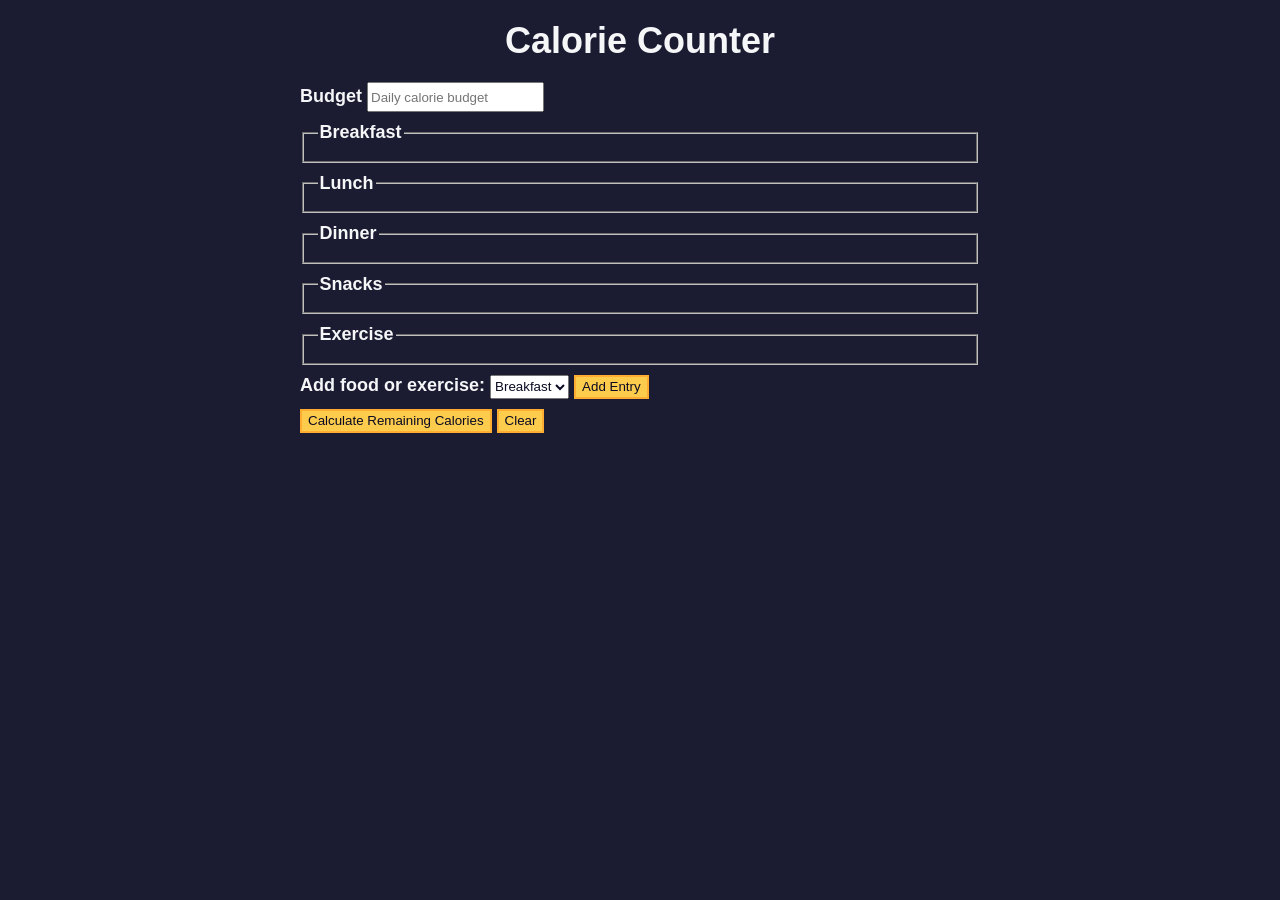
<file: CalorieCounter/index.html>
<!DOCTYPE html>
<html lang="en">
  <head>
    <meta charset="utf-8" />
    <meta name="viewport" content="width=device-width, initial-scale=1.0" />
    <link rel="stylesheet" href="styles.css" />
    <title>Calorie Counter</title>
  </head>
  <body>
    <main>
      <h1>Calorie Counter</h1>
      <div class="container">
        <form id="calorie-counter">
          <label for="budget">Budget</label>
          <input
            type="number"
            min="0"
            id="budget"
            placeholder="Daily calorie budget"
            required
          />
          <fieldset id="breakfast">
            <legend>Breakfast</legend>
            <div class="input-container"></div>
          </fieldset>
          <fieldset id="lunch">
            <legend>Lunch</legend>
            <div class="input-container"></div>
          </fieldset>
          <fieldset id="dinner">
            <legend>Dinner</legend>
            <div class="input-container"></div>
          </fieldset>
          <fieldset id="snacks">
            <legend>Snacks</legend>
            <div class="input-container"></div>
          </fieldset>
          <fieldset id="exercise">
            <legend>Exercise</legend>
            <div class="input-container"></div>
          </fieldset>
          <div class="controls">
            <span>
              <label for="entry-dropdown">Add food or exercise:</label>
              <select id="entry-dropdown" name="options">
                <option value="breakfast" selected>Breakfast</option>
                <option value="lunch">Lunch</option>
                <option value="dinner">Dinner</option>
                <option value="snacks">Snacks</option>
                <option value="exercise">Exercise</option>
              </select>
              <button type="button" id="add-entry">Add Entry</button>
            </span>
          </div>
          <div>
            <button type="submit">Calculate Remaining Calories</button>
            <button type="button" id="clear">Clear</button>
          </div>
        </form>
        <div id="output" class="output hide"></div>
      </div>
    </main>
    <script src="./script.js"></script>
  </body>
</html>
</file>
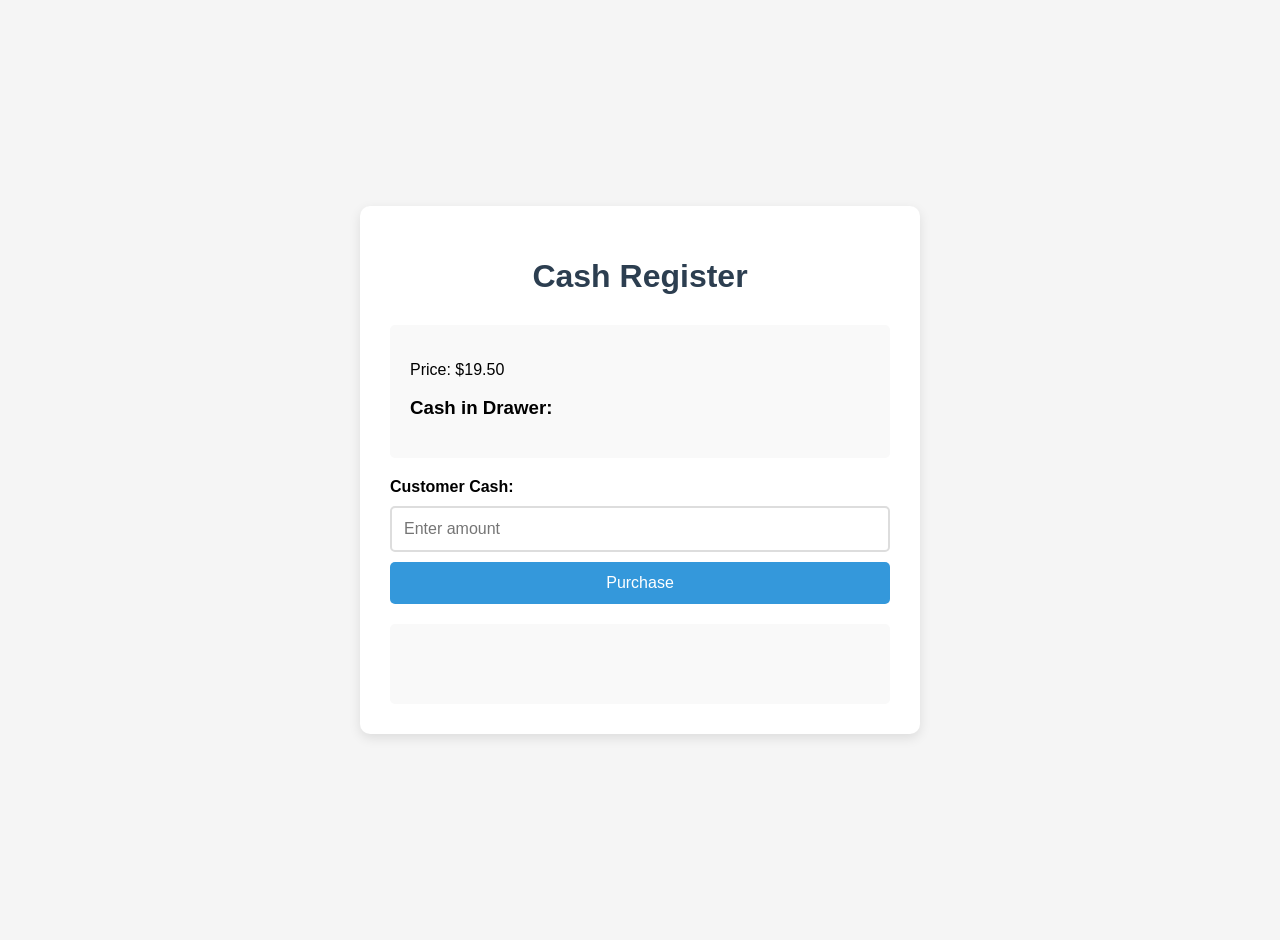
<file: CashRegister/index.html>
<!DOCTYPE html>
<html lang="en">
<head>
    <meta charset="UTF-8">
    <meta name="viewport" content="width=device-width, initial-scale=1.0">
    <title>Cash Register</title>
    <link rel="stylesheet" href="styles.css">
</head>
<body>
    <div class="container">
        <h1>Cash Register</h1>
        <div class="register-display">
            <p>Price: $<span id="price-display">19.50</span></p>
            <div class="cash-drawer">
                <h3>Cash in Drawer:</h3>
                <ul id="cid-display"></ul>
            </div>
        </div>
        <div class="input-group">
            <label for="cash">Customer Cash:</label>
            <input type="number" id="cash" step="0.01" min="0" placeholder="Enter amount">
            <button id="purchase-btn">Purchase</button>
        </div>
        <div id="change-due" class="change-display"></div>
    </div>
    <script src="script.js"></script>
</body>
</html>
</file>
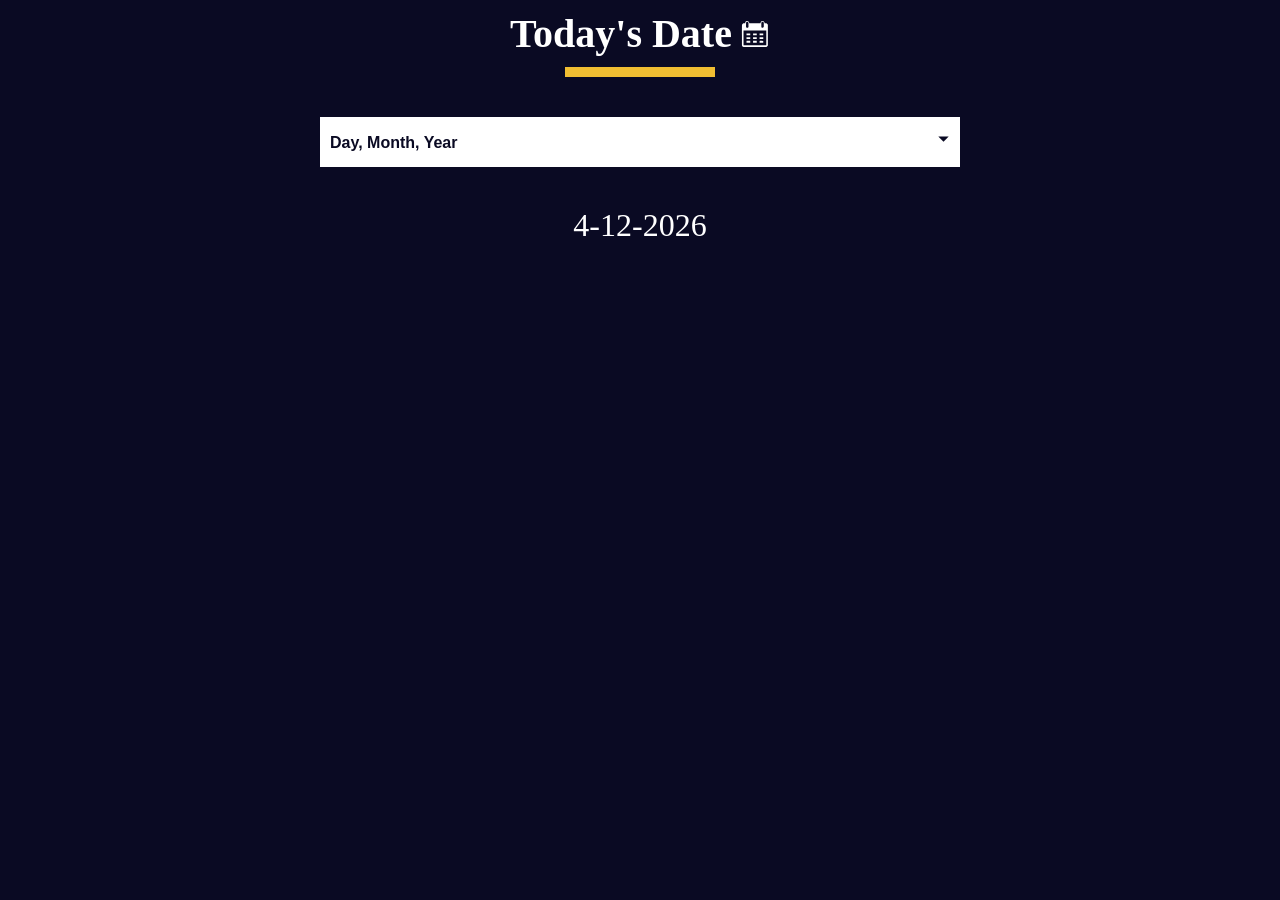
<file: DateObj&Constructor&DateConstructor/index.html>
<!DOCTYPE html>
<html lang="en">
  <head>
    <meta charset="UTF-8" />
    <meta http-equiv="X-UA-Compatible" content="IE=edge" />
    <meta name="viewport" content="width=device-width, initial-scale=1.0" />
    <title>Learn the Date Object by Building a Date Formatter</title>
    <link rel="stylesheet" href="./styles.css" />
  </head>
  <body>
    <main>
      <div class="title-container">
        <h1 class="title">Today's Date</h1>

        <svg
          class="date-svg"
          xmlns="http://www.w3.org/2000/svg"
          version="1.0"
          width="512.000000pt"
          height="512.000000pt"
          viewBox="0 0 512.000000 512.000000"
          preserveAspectRatio="xMidYMid meet"
        >
          <g
            transform="translate(0.000000,512.000000) scale(0.100000,-0.100000)"
            fill="#fff"
            stroke="none"
          >
            <path
              d="M1145 4777 c-71 -24 -120 -54 -164 -102 -59 -64 -83 -124 -89 -216 l-4 -77 -147 -3 c-142 -4 -149 -5 -213 -37 -81 -40 -149 -111 -177 -188 -21 -54 -21 -64 -21 -1789 0 -1725 0 -1735 21 -1789 28 -77 96 -148 177 -188 l67 -33 1950 0 1950 0 67 33 c74 36 133 96 170 170 l23 47 0 1760 0 1760 -23 47 c-37 74 -96 134 -169 170 -63 31 -71 32 -213 36 l-148 4 -4 77 c-8 133 -82 242 -200 297 -54 25 -75 29 -148 29 -94 -1 -151 -20 -220 -75 -75 -59 -130 -181 -130 -287 l0 -43 -954 0 -954 0 -7 74 c-12 137 -89 251 -201 303 -66 30 -179 39 -239 20z m209 -164 c23 -16 52 -49 66 -73 l25 -45 0 -365 0 -365 -28 -47 c-30 -52 -88 -92 -149 -103 -54 -10 -137 17 -175 57 -65 69 -64 60 -61 471 l3 373 27 41 c17 26 45 50 80 68 71 35 151 31 212 -12z m2594 11 c41 -20 59 -37 82 -78 l30 -51 0 -360 c0 -329 -2 -364 -19 -401 -36 -79 -137 -133 -222 -119 -57 10 -125 58 -151 107 -23 42 -23 50 -26 388 -3 377 -1 403 51 465 62 76 162 95 255 49z m537 -2717 l0 -1239 -24 -19 c-23 -19 -67 -19 -1916 -19 -1849 0 -1893 0 -1916 19 l-24 19 -3 1241 -2 1241 1942 -2 1943 -3 0 -1238z"
            />
            <path
              d="M1112 2493 l3 -158 318 -3 317 -2 0 160 0 160 -320 0 -321 0 3 -157z"
            />
            <path
              d="M2230 2490 l0 -160 315 0 315 0 0 160 0 160 -315 0 -315 0 0 -160z"
            />
            <path
              d="M3342 2493 l3 -158 310 0 310 0 3 158 3 157 -316 0 -316 0 3 -157z"
            />
            <path
              d="M1110 1855 l0 -155 320 0 320 0 0 155 0 155 -320 0 -320 0 0 -155z"
            />
            <path
              d="M2230 1855 l0 -155 315 0 315 0 0 155 0 155 -315 0 -315 0 0 -155z"
            />
            <path
              d="M3340 1855 l0 -155 315 0 315 0 0 155 0 155 -315 0 -315 0 0 -155z"
            />
            <path
              d="M1117 1383 c-4 -3 -7 -78 -7 -165 l0 -158 320 0 320 0 0 165 0 165 -313 0 c-173 0 -317 -3 -320 -7z"
            />
            <path
              d="M2230 1225 l0 -165 315 0 315 0 0 165 0 165 -315 0 -315 0 0 -165z"
            />
            <path
              d="M3347 1383 c-4 -3 -7 -78 -7 -165 l0 -158 315 0 315 0 -2 163 -3 162 -306 3 c-168 1 -308 -1 -312 -5z"
            />
          </g>
        </svg>
      </div>
      <div class="divider"></div>

      <div class="dropdown-container">
        <select name="date-options" id="date-options">
          <option value="dd-mm-yyyy">Day, Month, Year</option>
          <option value="yyyy-mm-dd">Year, Month, Day</option>
          <option value="mm-dd-yyyy-h-mm">
            Month, Day, Year, Hours, Minutes
          </option>
        </select>
        <div class="select-icon">
          <svg
            class="icon"
            xmlns="http://www.w3.org/2000/svg"
            width="25"
            height="35"
            viewBox="0 0 24 24"
          >
            <rect x="0" fill="none" width="24" height="24" />

            <g>
              <path d="M7 10l5 5 5-5" />
            </g>
          </svg>
        </div>
      </div>

      <p id="current-date"></p>
    </main>

    <script src="./script.js"></script>
  </body>
</html>
</file>
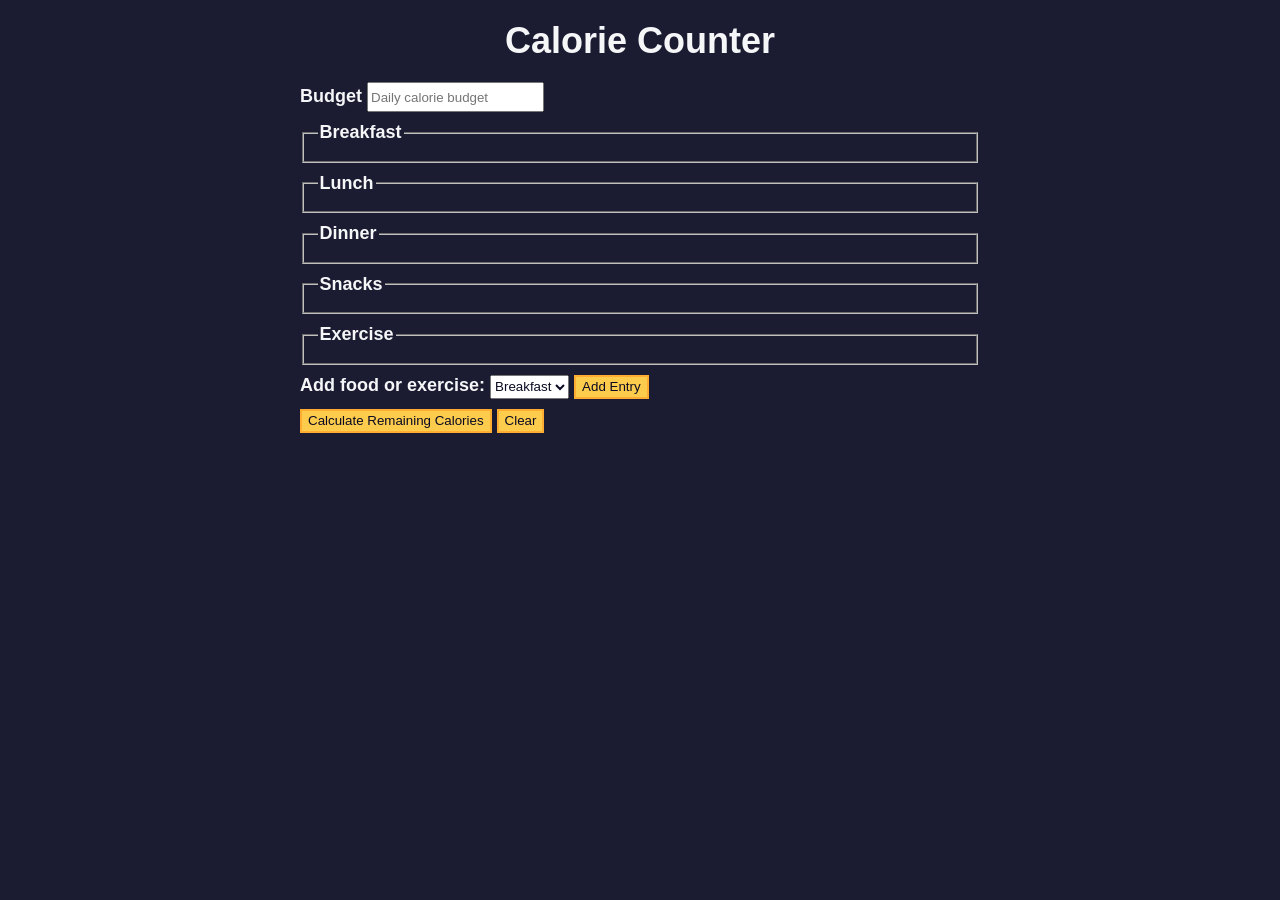
<file: FormValidation_CalorieCounter/index.html>
<!DOCTYPE html>
<html lang="en">
  <head>
    <meta charset="UTF-8" />
    <meta name="viewport" content="width=device-width, initial-scale=1.0" />
    <link rel="stylesheet" href="./styles.css" />
    <title>Calorie Counter</title>
  </head>
  <body>
    <main>
      <h1>Calorie Counter</h1>
      <div class="container">
        <form action="" id="calorie-counter">
          <label for="budget">Budget</label>
          <input
            type="number"
            id="budget"
            min="0"
            placeholder="Daily calorie budget"
            required
          />
          <fieldset id="breakfast">
            <legend>Breakfast</legend>
            <div class="input-container"></div>
          </fieldset>
          <fieldset id="lunch">
            <legend>Lunch</legend>
            <div class="input-container"></div>
          </fieldset>
          <fieldset id="dinner">
            <legend>Dinner</legend>
            <div class="input-container"></div>
          </fieldset>
          <fieldset id="snacks">
            <legend>Snacks</legend>
            <div class="input-container"></div>
          </fieldset>
          <fieldset id="exercise">
            <legend>Exercise</legend>
            <div class="input-container"></div>
          </fieldset>
          <div class="controls">
            <!--'span' is an inline container-->
            <span>
              <label for="entry-dropdown">Add food or exercise:</label>
              <!--'name' was to reference the form data after the form is submitted. If i ommit the name attr, no data will be submitted-->
              <select id="entry-dropdown" name="options">
                <option value="breakfast" selected>Breakfast</option>
                <option value="lunch">Lunch</option>
                <option value="dinner">Dinner</option>
                <option value="snacks">Snacks</option>
                <option value="exercise">Exercise</option>
              </select>
              <!--type="button"  to prevent automatic form submission.It can be either submit or reset,
                              button - clickable btn
                              submit - submits form data
                              reset - resets form data to initial values
                          -->
              <button id="add-entry" type="button">Add Entry</button>
            </span>
          </div>
          <div>
            <button type="submit">Calculate Remaining Calories</button>
            <button id="clear" type="button">Clear</button>
          </div>
          <!--for result-->
          <div id="output" class="output hide"> </div>
        </form>
      </div>
    </main>
    <script src="./script.js"></script>
  </body>
</html>
</file>
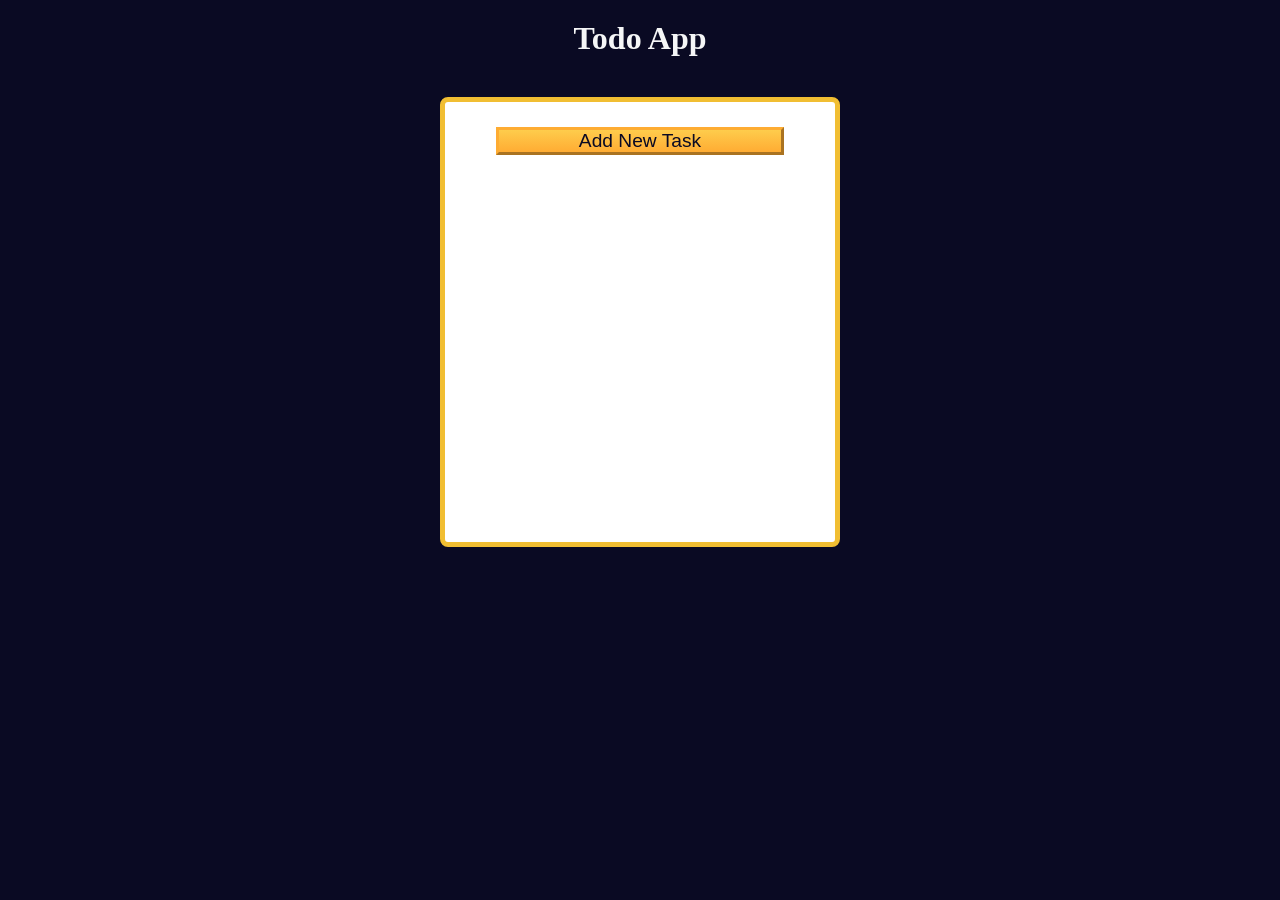
<file: LocalStorage_ToDoListApp/index.html>
<!DOCTYPE html>
<html lang="en">

<head>
  <meta charset="UTF-8" />
  <meta http-equiv="X-UA-Compatible" content="IE=edge" />
  <meta name="viewport" content="width=device-width, initial-scale=1.0" />
  <title>Learn localStorage by Building a Todo App</title>
  <link rel="stylesheet" href="styles.css" />
</head>

<body>
  <main>
    <h1>Todo App</h1>
    <div class="todo-app">
      <button id="open-task-form-btn" class="btn large-btn">
        Add New Task
      </button>
      <form class="task-form hidden" id="task-form">
        <div class="task-form-header">
          <button id="close-task-form-btn" class="close-task-form-btn" type="button" aria-label="close">
            <svg class="close-icon" xmlns="http://www.w3.org/2000/svg" viewBox="0 0 48 48" width="48px" height="48px"><path fill="#F44336" d="M21.5 4.5H26.501V43.5H21.5z" transform="rotate(45.001 24 24)" /><path fill="#F44336" d="M21.5 4.5H26.5V43.501H21.5z" transform="rotate(135.008 24 24)" /></svg>
          </button>
        </div>
        <div class="task-form-body">
          <label class="task-form-label" for="title-input">Title</label>
          <input required type="text" class="form-control" id="title-input" value="" />
          <label class="task-form-label" for="date-input">Date</label>
          <input type="date" class="form-control" id="date-input" value="" />
          <label class="task-form-label" for="description-input">Description</label>
          <textarea class="form-control" id="description-input" cols="30" rows="5"></textarea>
        </div>
        <div class="task-form-footer">
          <button id="add-or-update-task-btn" class="btn large-btn" type="submit">
            Add Task
          </button>
        </div>
      </form>
      <dialog id="confirm-close-dialog">
        <form method="dialog">
          <p class="discard-message-text">Discard unsaved changes?</p>
          <div class="confirm-close-dialog-btn-container">
            <button id="cancel-btn" class="btn">
              Cancel
            </button>
            <button id="discard-btn" class="btn">
              Discard
            </button>
          </div>
        </form>
      </dialog>
      <div id="tasks-container"></div>
    </div>
  </main>
  <script src="script.js"></script>
</body>

</html>
</file>
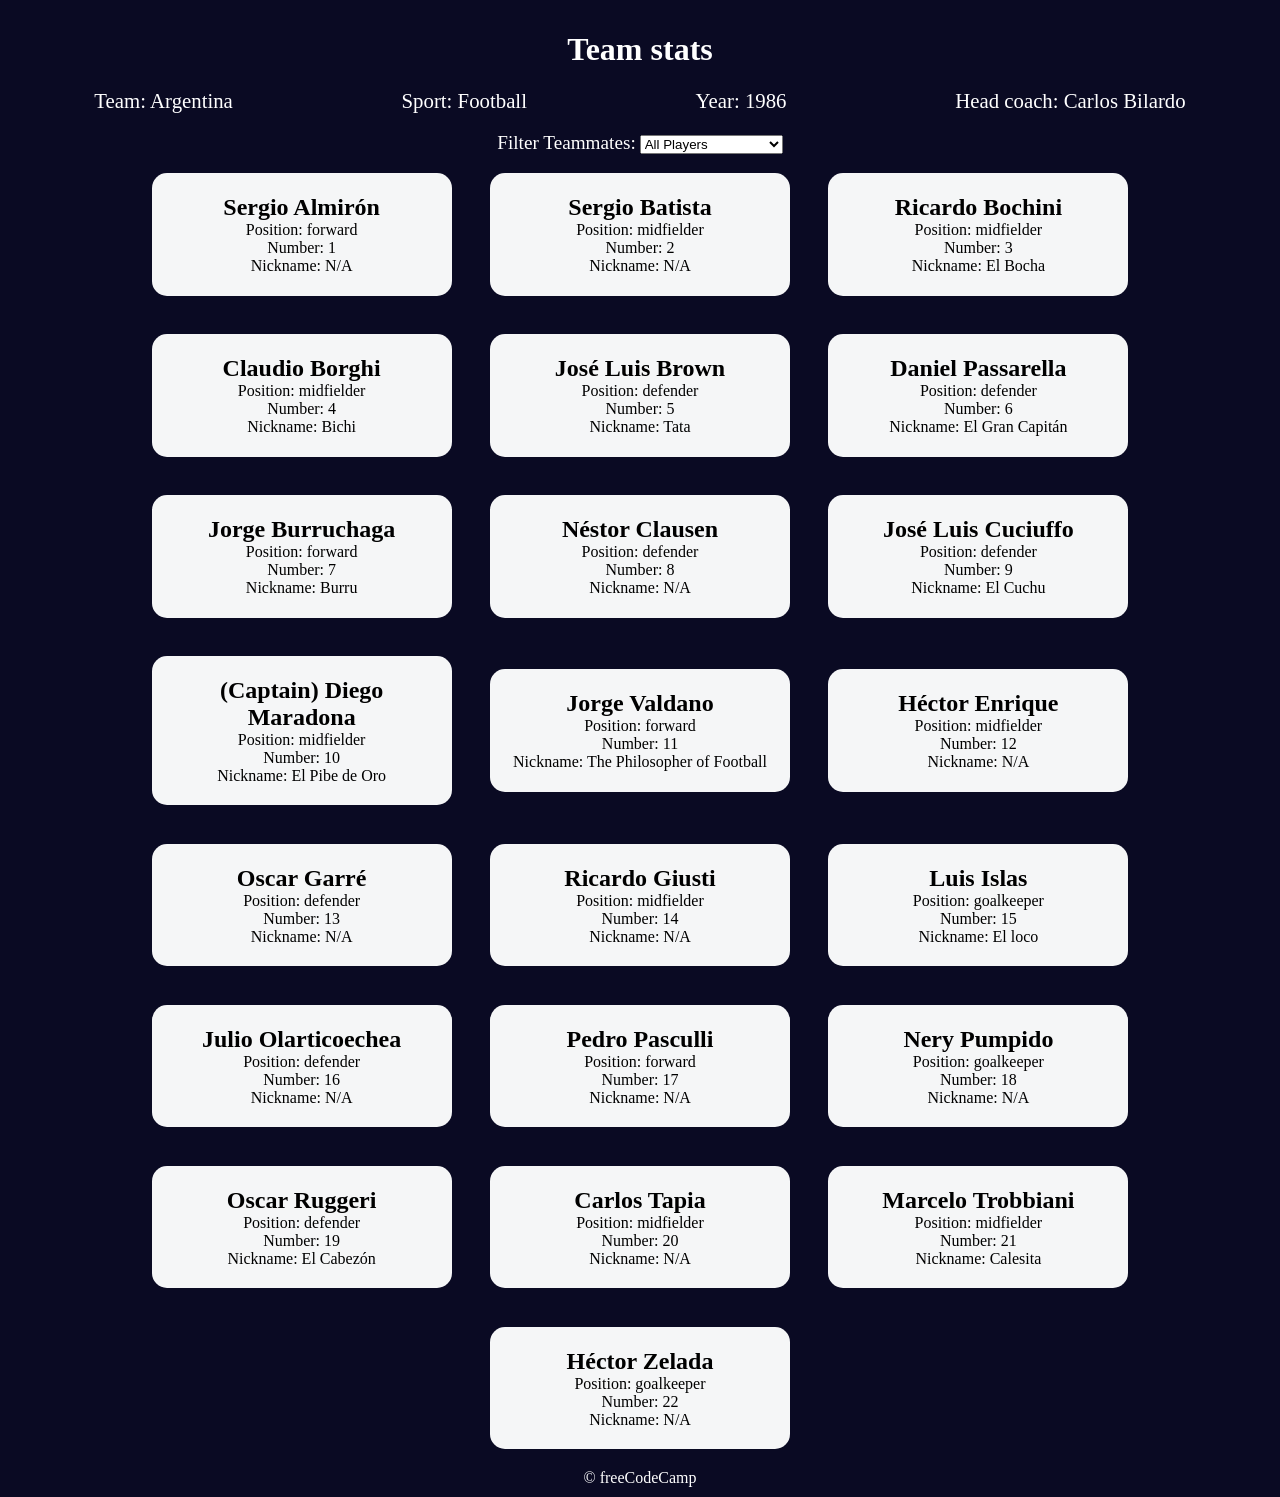
<file: Methods_BuildingFootballTeamCards/index.html>
<!DOCTYPE html>
<html lang="en">
  <head>
    <meta charset="UTF-8" />
    <meta http-equiv="X-UA-Compatible" content="IE=edge" />
    <meta name="viewport" content="width=device-width, initial-scale=1.0" />
    <title>
      Learn Modern JavaScript methods by building football team cards
    </title>
    <link rel="stylesheet" href="styles.css" />
  </head>
  <body>
    <h1 class="title">Team stats</h1>
    <main>
      <div class="team-stats">
        <p>Team: <span id="team"></span></p>
        <p>Sport: <span id="sport"></span></p>
        <p>Year: <span id="year"></span></p>
        <p>Head coach: <span id="head-coach"></span></p>
      </div>
      <label class="options-label" for="players">Filter Teammates:</label>
      <select name="players" id="players">
        <option value="all">All Players</option>
        <option value="nickname">Nicknames</option>
        <option value="forward">Position Forward</option>
        <option value="midfielder">Position Midfielder</option>
        <option value="defender">Position Defender</option>
        <option value="goalkeeper">Position Goalkeeper</option>
      </select>
      <div class="cards" id="player-cards">
        <div class="player-card">
          <h2>Sergio Almirón</h2>
          <p>Position: forward</p>
          <p>Number: 1</p>
          <p>Nickname: N/A</p>
        </div>
        <div class="player-card">
          <h2>Sergio Batista</h2>
          <p>Position: midfielder</p>
          <p>Number: 2</p>
          <p>Nickname: N/A</p>
        </div>
        <div class="player-card">
          <h2>Ricardo Bochini</h2>
          <p>Position: midfielder</p>
          <p>Number: 3</p>
          <p>Nickname: El Bocha</p>
        </div>
        <div class="player-card">
          <h2>Claudio Borghi</h2>
          <p>Position: midfielder</p>
          <p>Number: 4</p>
          <p>Nickname: Bichi</p>
        </div>
        <div class="player-card">
          <h2>José Luis Brown</h2>
          <p>Position: defender</p>
          <p>Number: 5</p>
          <p>Nickname: Tata</p>
        </div>
        <div class="player-card">
          <h2>Daniel Passarella</h2>
          <p>Position: defender</p>
          <p>Number: 6</p>
          <p>Nickname: El Gran Capitán</p>
        </div>
        <div class="player-card">
          <h2>Jorge Burruchaga</h2>
          <p>Position: forward</p>
          <p>Number: 7</p>
          <p>Nickname: Burru</p>
        </div>
        <div class="player-card">
          <h2>Néstor Clausen</h2>
          <p>Position: defender</p>
          <p>Number: 8</p>
          <p>Nickname: N/A</p>
        </div>
        <div class="player-card">
          <h2>José Luis Cuciuffo</h2>
          <p>Position: defender</p>
          <p>Number: 9</p>
          <p>Nickname: El Cuchu</p>
        </div>
        <div class="player-card">
          <h2>(Captain) Diego Maradona</h2>
          <p>Position: midfielder</p>
          <p>Number: 10</p>
          <p>Nickname: El Pibe de Oro</p>
        </div>
        <div class="player-card">
          <h2>Jorge Valdano</h2>
          <p>Position: forward</p>
          <p>Number: 11</p>
          <p>Nickname: The Philosopher of Football</p>
        </div>
        <div class="player-card">
          <h2>Héctor Enrique</h2>
          <p>Position: midfielder</p>
          <p>Number: 12</p>
          <p>Nickname: N/A</p>
        </div>
        <div class="player-card">
          <h2>Oscar Garré</h2>
          <p>Position: defender</p>
          <p>Number: 13</p>
          <p>Nickname: N/A</p>
        </div>
        <div class="player-card">
          <h2>Ricardo Giusti</h2>
          <p>Position: midfielder</p>
          <p>Number: 14</p>
          <p>Nickname: N/A</p>
        </div>
        <div class="player-card">
          <h2>Luis Islas</h2>
          <p>Position: goalkeeper</p>
          <p>Number: 15</p>
          <p>Nickname: El loco</p>
        </div>
        <div class="player-card">
          <h2>Julio Olarticoechea</h2>
          <p>Position: defender</p>
          <p>Number: 16</p>
          <p>Nickname: N/A</p>
        </div>
        <div class="player-card">
          <h2>Pedro Pasculli</h2>
          <p>Position: forward</p>
          <p>Number: 17</p>
          <p>Nickname: N/A</p>
        </div>
        <div class="player-card">
          <h2>Nery Pumpido</h2>
          <p>Position: goalkeeper</p>
          <p>Number: 18</p>
          <p>Nickname: N/A</p>
        </div>
        <div class="player-card">
          <h2>Oscar Ruggeri</h2>
          <p>Position: defender</p>
          <p>Number: 19</p>
          <p>Nickname: El Cabezón</p>
        </div>
        <div class="player-card">
          <h2>Carlos Tapia</h2>
          <p>Position: midfielder</p>
          <p>Number: 20</p>
          <p>Nickname: N/A</p>
        </div>
        <div class="player-card">
          <h2>Marcelo Trobbiani</h2>
          <p>Position: midfielder</p>
          <p>Number: 21</p>
          <p>Nickname: Calesita</p>
        </div>
        <div class="player-card">
          <h2>Héctor Zelada</h2>
          <p>Position: goalkeeper</p>
          <p>Number: 22</p>
          <p>Nickname: N/A</p>
        </div>
      </div>
    </main>
    <footer>&copy; freeCodeCamp</footer>
    <script src="./script.js"></script>
  </body>
</html>
</file>
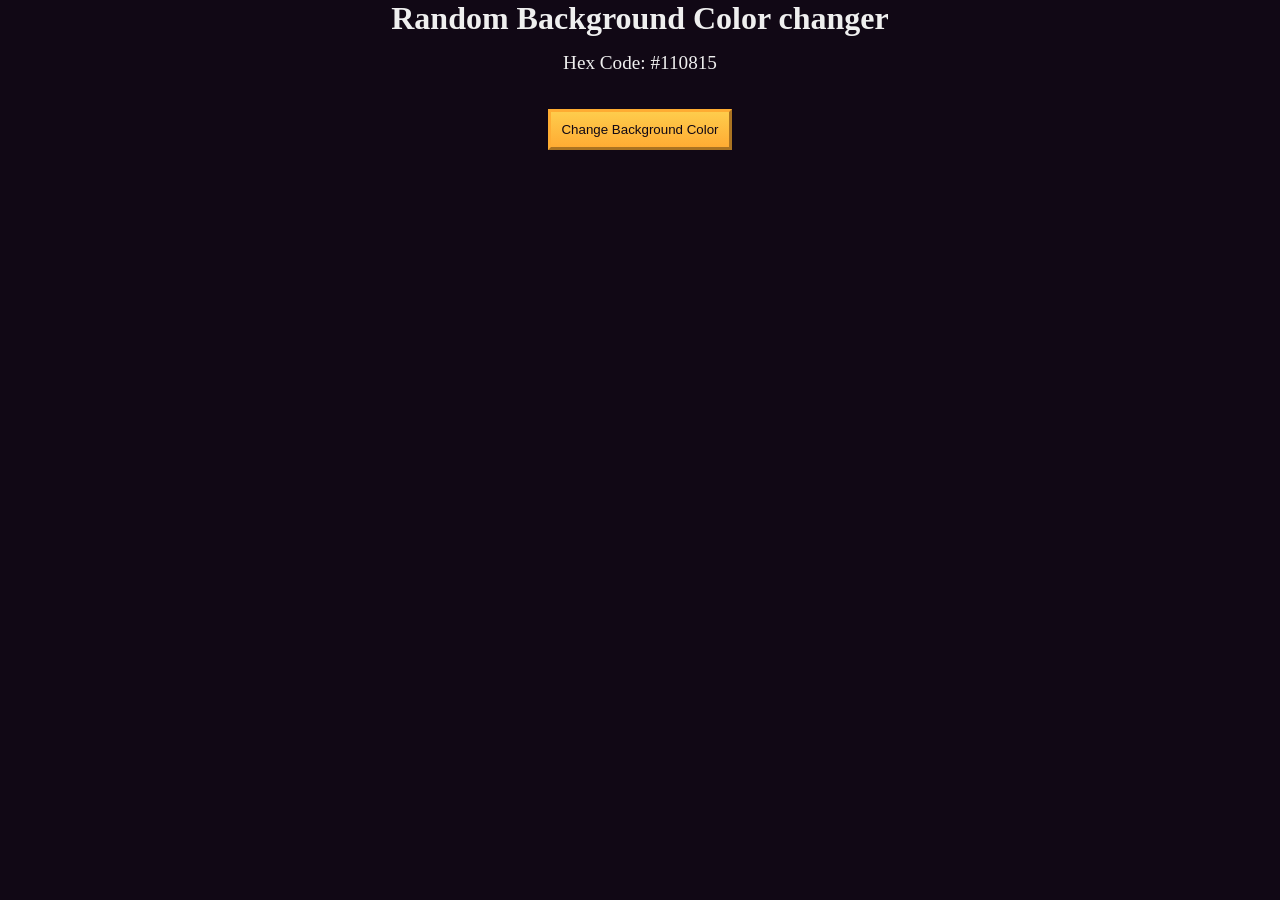
<file: RandomColorGenerator/index.html>
<!DOCTYPE html>
<html lang="en">
  <head>
    <meta charset="UTF-8" />
    <meta name="viewport" content="width=device-width, initial-scale=1.0" />
    <title>Build a random background color changer</title>
    <link rel="stylesheet" href="./styles.css" />
  </head>
  <body>
    <h1>Random Background Color changer</h1>

    <main>
      <section class="bg-information-container">
        <p>Hex Code: <span id="bg-hex-code">#110815</span></p>
      </section>

      <button class="btn" id="btn">Change Background Color</button>
    </main>
    <script src="./script.js"></script>
  </body>
</html>
</file>
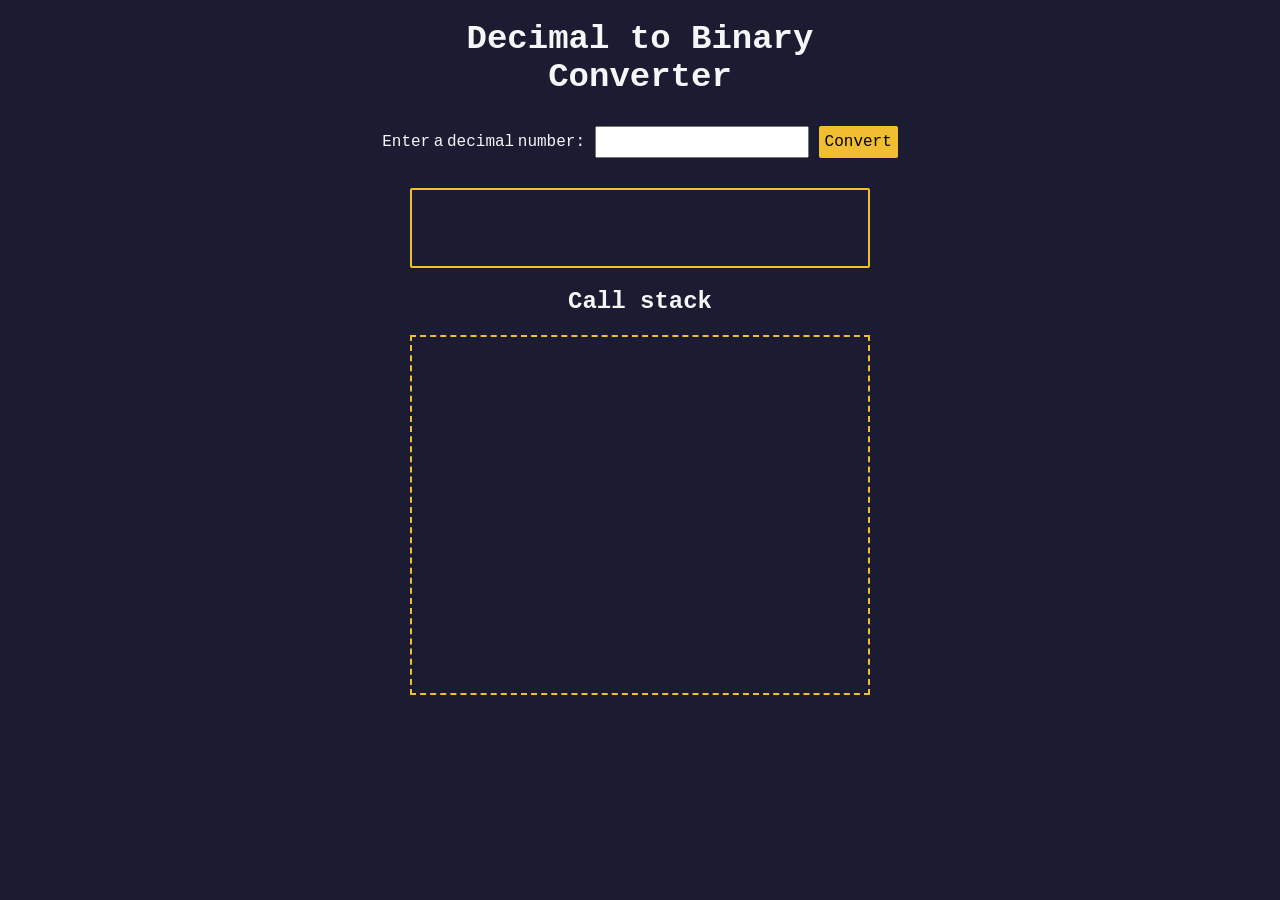
<file: Recursion&CallStack_DecimalToBinaryConverter/index.html>
<!DOCTYPE html>
<html lang="en">
  <head>
    <meta charset="UTF-8" />
    <meta http-equiv="X-UA-Compatible" content="IE=edge" />
    <meta name="viewport" content="width=device-width, initial-scale=1.0" />
    <title>Decimal to Binary Converter</title>
    <link rel="stylesheet" href="styles.css" />
  </head>
  <body>
    <h1>
      Decimal to Binary <br />
      Converter
    </h1>
    <section class="input-container">
      <label for="number-input">Enter a decimal number:</label>
      <input
        value=""
        type="number"
        name="decimal number input"
        id="number-input"
        class="number-input"
      />
      <button class="convert-btn" id="convert-btn">Convert</button>
    </section>
    <section class="output-container">
      <output id="result" for="number-input"></output>
      <h2>Call stack</h2>
      <div id="animation-container"></div>
    </section>
    <script src="script.js"></script>
  </body>
</html>
</file>
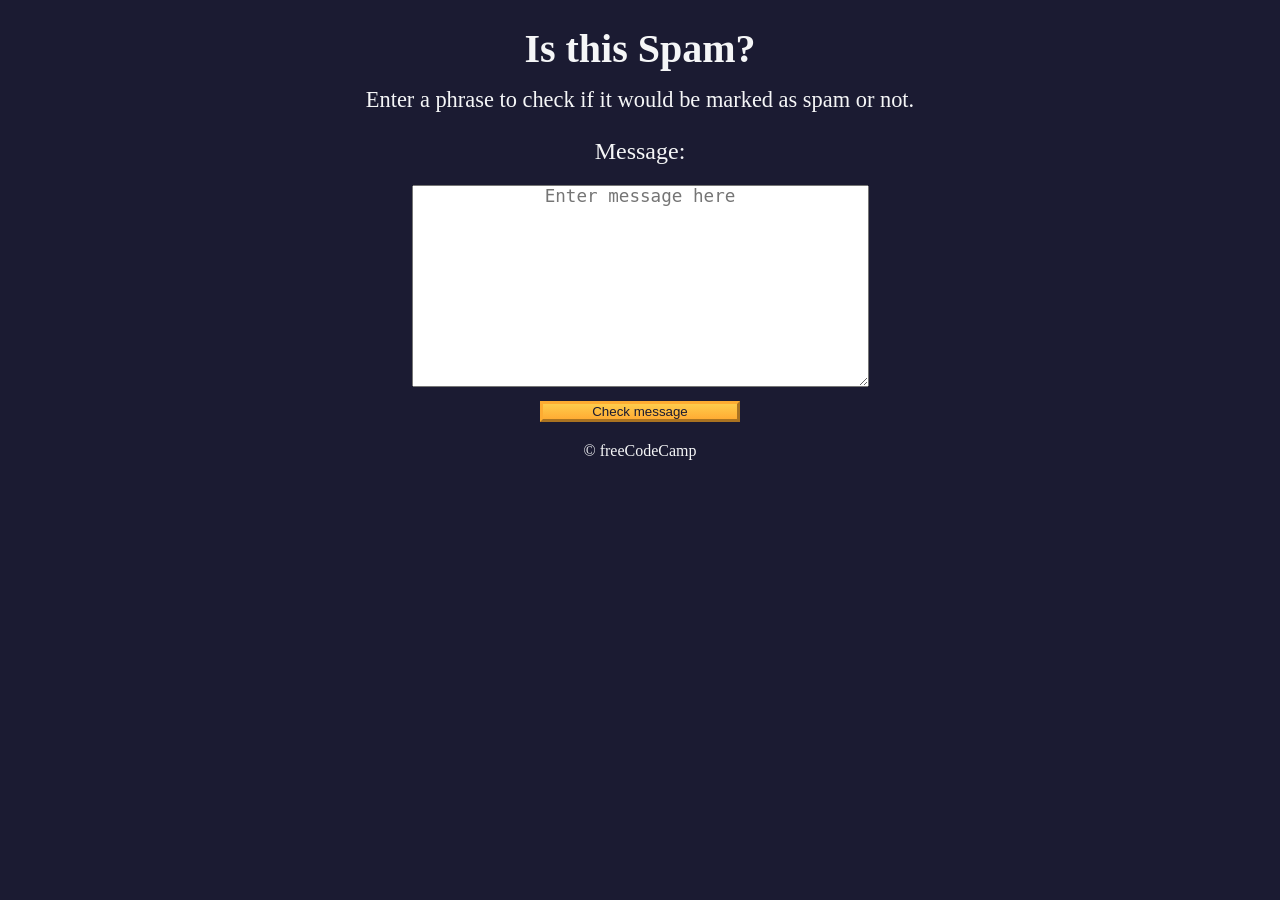
<file: Regex_SpamFilter/index.html>
<!DOCTYPE html>
<html lang="en">
  <head>
    <meta charset="UTF-8" />
    <meta name="viewport" content="width=device-width" />
    <title>Learn Regular Expressions by Building a Spam Filter</title>
    <link rel="stylesheet" href="styles.css" />
  </head>

  <body>
    <header class="main-text">
      <h1 class="title">Is this Spam?</h1>
      <p class="description">
        Enter a phrase to check if it would be marked as spam or not.
      </p>
    </header>

    <main>
      <label class="message-label" for="message-input">Message: </label>
      <textarea
        placeholder="Enter message here"
        value=""
        type="text"
        name="message"
        id="message-input"
        rows="10"
        cols="40"
      ></textarea>
      <button class="btn" id="check-message-btn" type="button">
        Check message
      </button>
      <p id="result"></p>
    </main>

    <footer class="footer">&copy; freeCodeCamp</footer>
    <script src="./script.js"></script>
  </body>
</html>
</file>
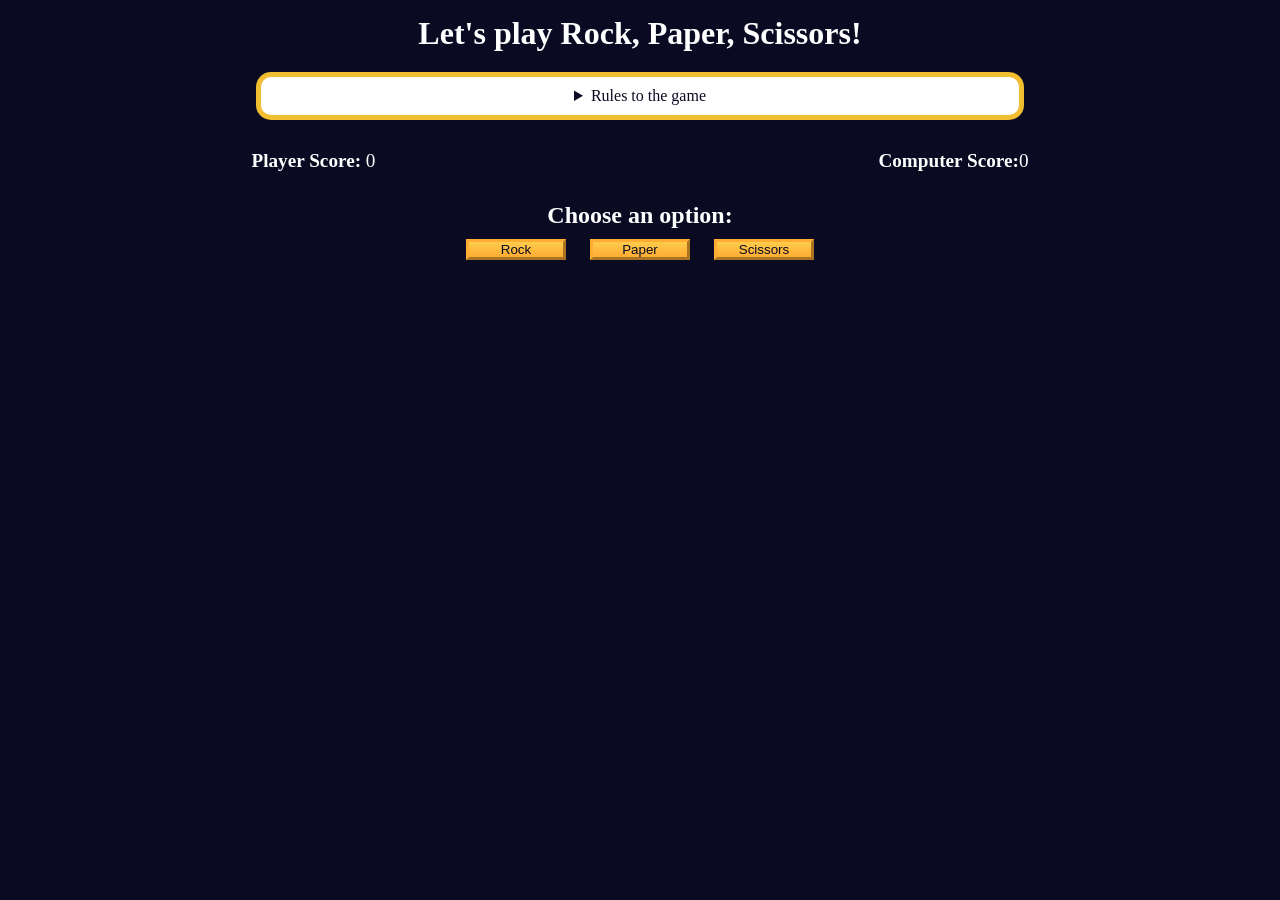
<file: Rock,Paper,Scissors_Game/index.html>
<!DOCTYPE html>
<html lang="en">
  <head>
    <meta charset="UTF-8" />
    <meta name="viewport" content="width=device-width, initial-scale=1.0" />
    <title>Rock, Paper, Scissors game</title>
    <link rel="stylesheet" href="./syles.css" />
  </head>

  <body>
    <h1>Let's play Rock, Paper, Scissors!</h1>
    <main>
      <details class="rules-container">
        <summary>Rules to the game</summary>
        <p>You will be playing against the computer.</p>
        <p>You can choose between Rock, Paper, and Scissors.</p>
        <p>The first one to three points wins.</p>
        <p>Here are the rules to getting a point in the game:</p>
        <ul>
          <li>Rock beats Scissors</li>
          <li>Scissors beats Paper</li>
          <li>Paper beats Rock</li>
        </ul>
        <p>
          If the player and computer choose the same option (Ex. Paper and
          Paper), then no one gets the point.
        </p>
      </details>

      <div class="score-container">
        <strong
          >Player Score: <span class="score" id="player-score">0</span></strong
        >
        <strong
          >Computer Score:<span class="score" id="computer-score"
            >0</span
          ></strong
        >
      </div>

      <section class="options-container">
        <h2>Choose an option:</h2>
        <div class="btn-container">
          <button id="rock-btn" class="btn">Rock</button>
          <button id="paper-btn" class="btn">Paper</button>
          <button id="scissors-btn" class="btn">Scissors</button>
        </div>
      </section>

      <div class="results-container">
        <p id="results-msg"></p>
        <p id="winner-msg"></p>
        <button class="btn" id="reset-game-btn">Play again?</button>
      </div>
    </main>
    <script src="./script.js"></script>
  </body>
</html>
</file>
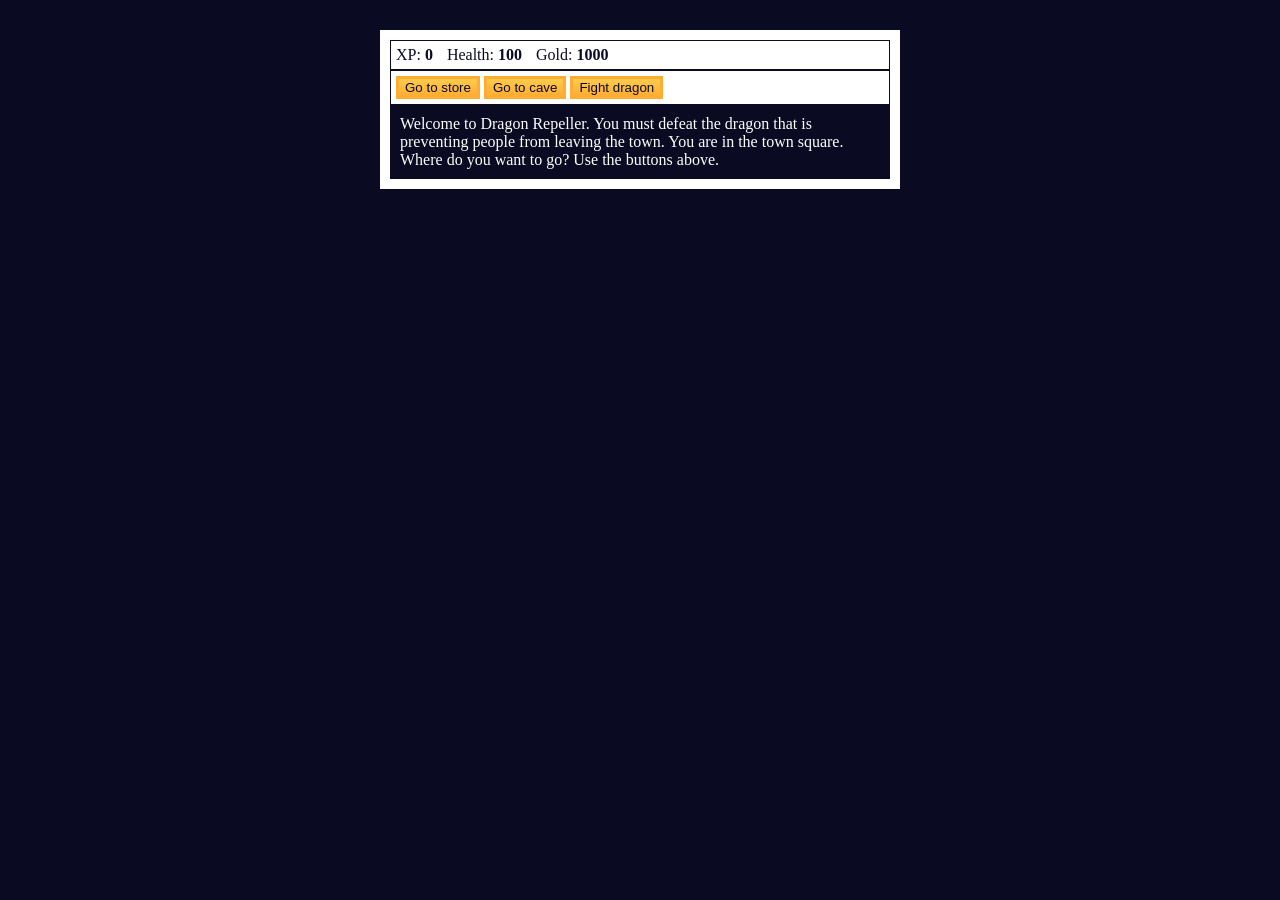
<file: RolePlayingGame_BasicJS/index.html>
<!DOCTYPE html>
<html lang="en">
  <head>
    <meta charset="utf-8">
    <link rel="stylesheet" href="./styles.css">
    <title>RPG - Dragon Repeller</title>
  </head>
  <body>
    <div id="game">
      <div id="stats">
        <span class="stat">XP: <strong><span id="xpText">0</span></strong></span>
        <span class="stat">Health: <strong><span id="healthText">100</span></strong></span>
        <span class="stat">Gold: <strong><span id="goldText">1000</span></strong></span>
      </div>
      <div id="controls">
        <button id="button1">Go to store</button>
        <button id="button2">Go to cave</button>
        <button id="button3">Fight dragon</button>
      </div>
      <div id="monsterStats">
        <span class="stat">Monster Name: <strong><span id="monsterName"></span></strong></span>
        <span class="stat">Health: <strong><span id="monsterHealth"></span></strong></span>
      </div>
      <div id="text">
        Welcome to Dragon Repeller. You must defeat the dragon that is preventing people from leaving the town. You are in the town square. Where do you want to go? Use the buttons above.
      </div>
    </div>
    <script src="./script.js"></script>
  </body>
</html>
</file>
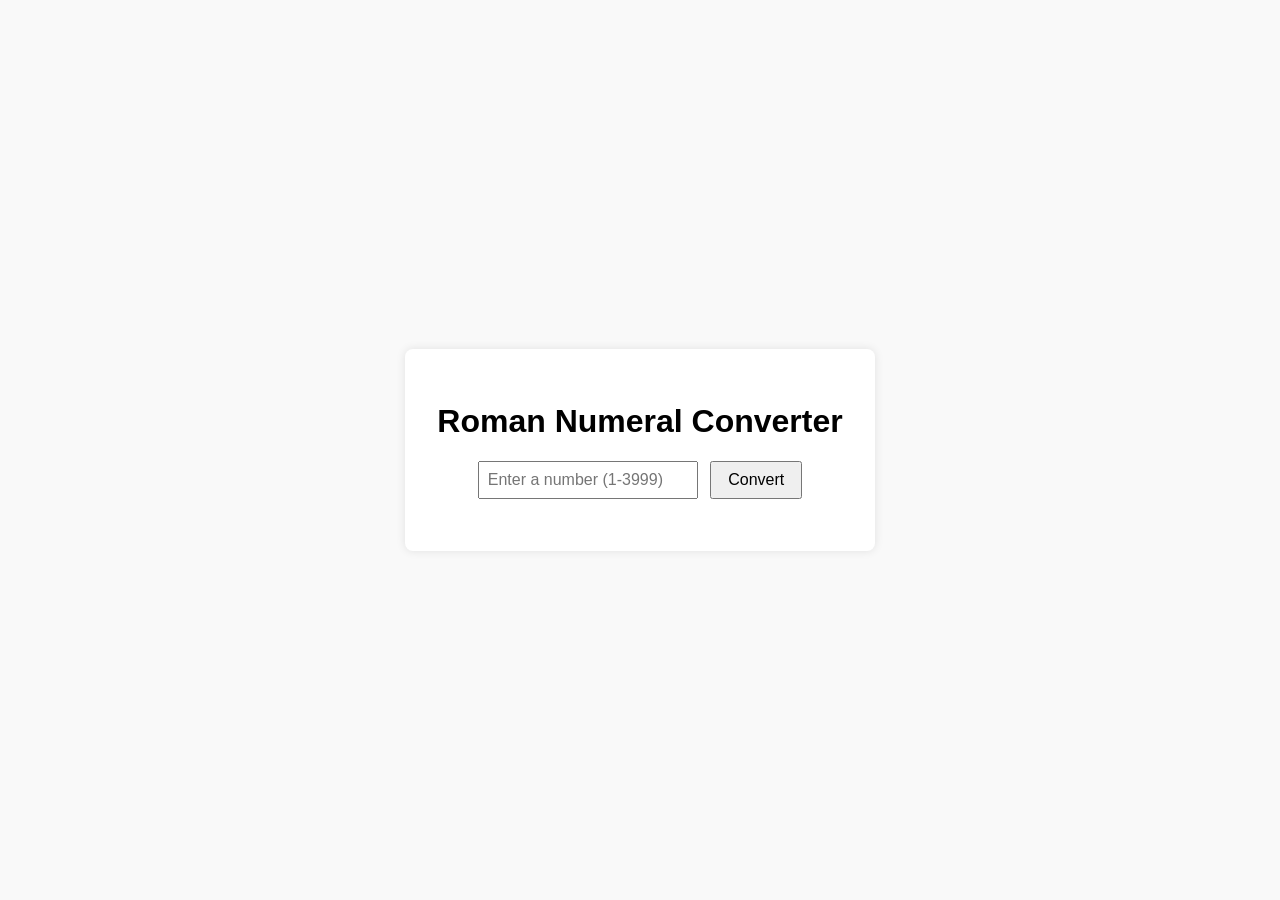
<file: RomanNumeralConverter/index.html>
<!DOCTYPE html>
<html lang="en">
<head>
  <meta charset="UTF-8">
  <title>Roman Numeral Converter</title>
  <link rel="stylesheet" href="styles.css">
</head>
<body>
  <div class="container">
    <h1>Roman Numeral Converter</h1>
    <input type="number" id="number" placeholder="Enter a number (1‑3999)">
    <button id="convert-btn">Convert</button>
    <p id="output"></p>
  </div>
  <script src="script.js"></script>
</body>
</html>
</file>
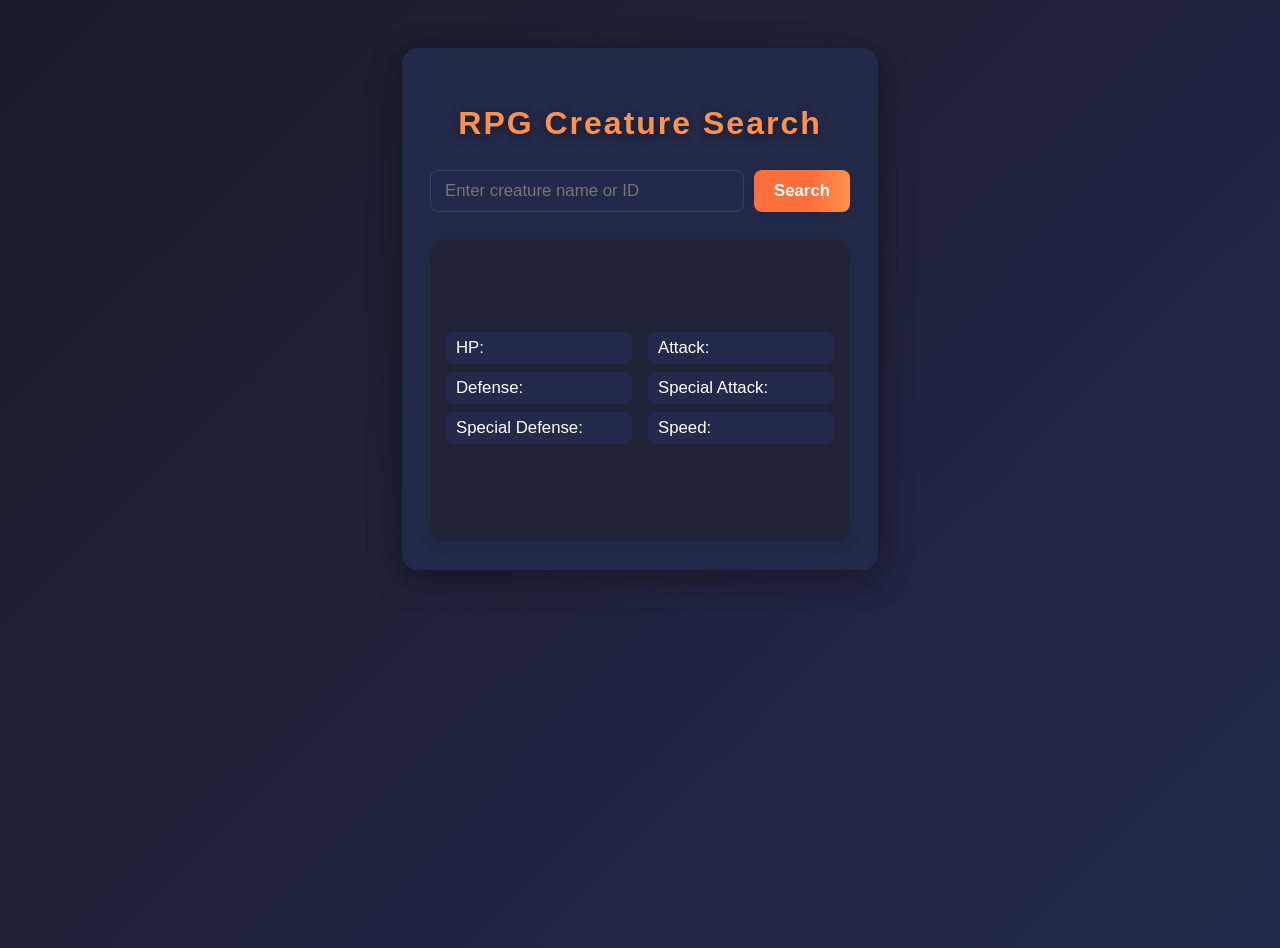
<file: RPG-Game/index.html>
<!DOCTYPE html>
<html lang="en">
<head>
  <meta charset="UTF-8">
  <meta name="viewport" content="width=device-width, initial-scale=1.0">
  <title>RPG Creature Search App</title>
  <link rel="stylesheet" href="styles.css">
</head>
<body>
  <div class="container">
    <h1>RPG Creature Search</h1>
    <div class="search-section">
      <input id="search-input" type="text" required placeholder="Enter creature name or ID">
      <button id="search-button">Search</button>
    </div>
    <div class="creature-info">
      <h2 id="creature-name"></h2>
      <div id="creature-id"></div>
      <div id="weight"></div>
      <div id="height"></div>
      <div id="types"></div>
      <div class="stats">
        <div>HP: <span id="hp"></span></div>
        <div>Attack: <span id="attack"></span></div>
        <div>Defense: <span id="defense"></span></div>
        <div>Special Attack: <span id="special-attack"></span></div>
        <div>Special Defense: <span id="special-defense"></span></div>
        <div>Speed: <span id="speed"></span></div>
      </div>
    </div>
  </div>
  <script src="script.js"></script>
</body>
</html>
</file>
<file: CalorieCounter/styles.css>
:root {
    --light-grey: #f5f6f7;
    --dark-blue: #0a0a23;
    --fcc-blue: #1b1b32;
    --light-yellow: #fecc4c;
    --dark-yellow: #feac32;
    --light-pink: #ffadad;
    --dark-red: #850000;
    --light-green: #acd157;
  }
  
  body {
    font-family: "Lato", Helvetica, Arial, sans-serif;
    font-size: 18px;
    background-color: var(--fcc-blue);
    color: var(--light-grey);
  }
  
  h1 {
    text-align: center;
  }
  
  .container {
    width: 90%;
    max-width: 680px;
  }
  
  h1,
  .container,
  .output {
    margin: 20px auto;
  }
  
  label,
  legend {
    font-weight: bold;
  }
  
  .input-container {
    display: flex;
    flex-direction: column;
  }
  
  button {
    cursor: pointer;
    text-decoration: none;
    background-color: var(--light-yellow);
    border: 2px solid var(--dark-yellow);
  }
  
  button,
  input,
  select {
    min-height: 24px;
    color: var(--dark-blue);
  }
  
  fieldset,
  label,
  button,
  input,
  select {
    margin-bottom: 10px;
  }
  
  .output {
    border: 2px solid var(--light-grey);
    padding: 10px;
    text-align: center;
  }
  
  .hide {
    display: none;
  }
  
  .output span {
    font-weight: bold;
    font-size: 1.2em;
  }
  
  .surplus {
    color: var(--light-pink);
  }
  
  .deficit {
    color: var(--light-green);
  }
</file>
<file: CashRegister/styles.css>
body {
    font-family: 'Segoe UI', Tahoma, Geneva, Verdana, sans-serif;
    background-color: #f5f5f5;
    display: flex;
    justify-content: center;
    align-items: center;
    min-height: 100vh;
    margin: 0;
    padding: 20px;
}

.container {
    background-color: white;
    border-radius: 10px;
    box-shadow: 0 4px 12px rgba(0, 0, 0, 0.1);
    padding: 30px;
    width: 100%;
    max-width: 500px;
}

h1 {
    color: #2c3e50;
    text-align: center;
    margin-bottom: 30px;
}

.register-display {
    background-color: #f9f9f9;
    padding: 20px;
    border-radius: 5px;
    margin-bottom: 20px;
}

.cash-drawer {
    margin-top: 15px;
}

#cid-display {
    list-style-type: none;
    padding: 0;
    margin: 0;
    display: grid;
    grid-template-columns: repeat(2, 1fr);
    gap: 5px;
}

#cid-display li {
    padding: 5px;
    background-color: #e8f4f8;
    border-radius: 3px;
}

.input-group {
    display: flex;
    flex-direction: column;
    gap: 10px;
}

.input-group label {
    font-weight: bold;
}

#cash {
    padding: 12px;
    border: 2px solid #ddd;
    border-radius: 5px;
    font-size: 16px;
    outline: none;
    transition: border-color 0.3s;
}

#cash:focus {
    border-color: #3498db;
}

#purchase-btn {
    background-color: #3498db;
    color: white;
    border: none;
    padding: 12px;
    cursor: pointer;
    font-size: 16px;
    border-radius: 5px;
    transition: background-color 0.3s;
}

#purchase-btn:hover {
    background-color: #2980b9;
}

.change-display {
    min-height: 50px;
    padding: 15px;
    border-radius: 5px;
    background-color: #f9f9f9;
    margin-top: 20px;
    word-break: break-word;
}

.status-open {
    color: #27ae60;
    font-weight: bold;
}

.status-closed {
    color: #f39c12;
    font-weight: bold;
}

.status-insufficient {
    color: #e74c3c;
    font-weight: bold;
}
</file>
<file: DateObj&Constructor&DateConstructor/styles.css>
*,
*::before,
*::after {
  margin: 0;
  padding: 0;
  box-sizing: border-box;
}

:root {
  --dark-grey: #0a0a23;
  --white: #ffffff;
  --yellow: #f1be32;
}

body {
  color: var(--white);
  background-color: var(--dark-grey);
}

.title-container {
  margin: 10px 0;
  display: flex;
  align-items: center;
  justify-content: center;
  gap: 8px;
}

.title {
  font-size: 2.5rem;
}

.date-svg {
  width: 30px;
  height: 30px;
}

.divider {
  margin: auto;
  width: 150px;
  height: 10px;
  background-color: var(--yellow);
}

.dropdown-container {
  width: 50%;
  margin: 40px auto;
  position: relative;
}

select {
  display: block;
  margin: 20px auto 0;
  width: 100%;
  height: 50px;
  font-size: 100%;
  font-weight: bold;
  cursor: pointer;
  background-color: var(--white);
  border: none;
  color: var(--dark-grey);
  appearance: none;
  padding: 10px;
  padding-right: 38px;
  -webkit-appearance: none;
  -moz-appearance: none;
  transition: color 0.3s ease, background-color 0.3s ease,
    border-bottom-color 0.3s ease;
}

.select-icon {
  position: absolute;
  top: 4px;
  right: 4px;
  width: 30px;
  height: 36px;
  pointer-events: none;
  padding-left: 5px;
  transition: background-color 0.3s ease, border-color 0.3s ease;
}

.select-icon svg.icon {
  transition: fill 0.3s ease;
  fill: var(--dark-grey);
}

#current-date {
  font-size: 2rem;
  text-align: center;
}

@media (max-width: 375px) {
  .title {
    font-size: 2rem;
  }

  .dropdown-container {
    width: 80%;
  }

  .date-svg {
    display: none;
  }
}
</file>
<file: FormValidation_CalorieCounter/styles.css>
:root {
    --light-grey: #f5f6f7;
    --dark-blue: #0a0a23;
    --fcc-blue: #1b1b32;
    --light-yellow: #fecc4c;
    --dark-yellow: #feac32;
    --light-pink: #ffadad;
    --dark-red: #850000;
    --light-green: #acd157;
  }
  body {
    font-family: "Lato", Helvetice, Arial, sans-serif;
    font-size: 18px;
    background-color: var(--fcc-blue);
    color: var(--light-grey);
  }
  h1 {
    text-align: center;
  }
  .container{
    width: 90%;;
    max-width: 680px;
  }
  h1,
  .container,
  .output {
    margin: 20px auto;
  }
  label, legend{
    font-weight: bold;
  }
  .input-container {
    display: flex;
    flex-direction: column;
  }
  button {
    cursor: pointer;
    text-decoration: none;
    background-color: var(--light-yellow);
    border: 2px solid var(--dark-yellow);
  }
  button,
  input,
  select{
    min-height: 24px;
    color: var(--dark-blue);
  }
  label,
  input,
  fieldset,
  button, 
  select {
    margin-bottom: 10px;
  }
  .output span{
    font-weight: bold;
    font-size:1.2em
  }
  .surplus{
    color: var(--light-pink);
  }
  .deficit {
    color: var(--light-green);
  }
</file>
<file: LocalStorage_ToDoListApp/styles.css>
:root {
  --white: #fff;
  --light-grey: #f5f6f7;
  --dark-grey: #0a0a23;
  --yellow: #f1be32;
  --golden-yellow: #feac32;
}

*,
*::before,
*::after {
  margin: 0;
  padding: 0;
  box-sizing: border-box;
}

body {
  background-color: var(--dark-grey);
}

main {
  display: flex;
  flex-direction: column;
  justify-content: center;
  align-items: center;
}

h1 {
  color: var(--light-grey);
  margin: 20px 0 40px 0;
}

.todo-app {
  background-color: var(--white);
  width: 300px;
  height: 350px;
  border: 5px solid var(--yellow);
  border-radius: 8px;
  padding: 15px;
  position: relative;
  display: flex;
  flex-direction: column;
  gap: 10px;
}

.btn {
  cursor: pointer;
  width: 100px;
  margin: 10px;
  color: var(--dark-grey);
  background-color: var(--golden-yellow);
  background-image: linear-gradient(#fecc4c, #ffac33);
  border-color: var(--golden-yellow);
  border-width: 3px;
}

.btn:hover {
  background-image: linear-gradient(#ffcc4c, #f89808);
}

.large-btn {
  width: 80%;
  font-size: 1.2rem;
  align-self: center;
  justify-self: center;
}

.close-task-form-btn {
  background: none;
  border: none;
  cursor: pointer;
}

.close-icon {
  width: 20px;
  height: 20px;
}

.task-form {
  display: flex;
  position: absolute;
  top: 50%;
  left: 50%;
  transform: translate(-50%, -50%);
  background-color: var(--white);
  border-radius: 5px;
  padding: 15px;
  width: 300px;
  height: 350px;
  flex-direction: column;
  justify-content: space-between;
  overflow: auto;
}

.task-form-header {
  display: flex;
  justify-content: flex-end;
}

.task-form-body {
  display: flex;
  flex-direction: column;
  justify-content: space-around;
}

.task-form-footer {
  display: flex;
  justify-content: center;
}

.task-form-label,
#title-input,
#date-input,
#description-input {
  display: block;
}

.task-form-label {
  margin-bottom: 5px;
  font-size: 1.3rem;
  font-weight: bold;
}

#title-input,
#date-input,
#description-input {
  width: 100%;
  margin-bottom: 10px;
  padding: 2px;
}

#confirm-close-dialog {
  padding: 10px;
  margin: 10px auto;
  border-radius: 15px;
}

.confirm-close-dialog-btn-container {
  display: flex;
  justify-content: center;
  margin-top: 10px;
}

.discard-message-text {
  font-weight: bold;
  font-size: 1.5rem;
}

#tasks-container {
  height: 100%;
  overflow-y: auto;
}

.task {
  margin: 5px 0;
}

.hidden {
  display: none;
}

@media (min-width: 576px) {
  .todo-app,
  .task-form {
    width: 400px;
    height: 450px;
  }

  .task-form-label {
    font-size: 1.5rem;
  }

  #title-input,
  #date-input {
    height: 2rem;
  }

  #title-input,
  #date-input,
  #description-input {
    padding: 5px;
    margin-bottom: 20px;
  }
}
</file>
<file: Methods_BuildingFootballTeamCards/styles.css>
*,
*::before,
*::after {
  box-sizing: border-box;
  margin: 0;
  padding: 0;
}

:root {
  --dark-grey: #0a0a23;
  --light-grey: #f5f6f7;
  --white: #ffffff;
  --black: #000;
}

body {
  background-color: var(--dark-grey);
  text-align: center;
  padding: 10px;
}

.title,
.options-label,
.team-stats,
footer {
  color: var(--white);
}

.title {
  margin: 1.3rem 0;
}

.team-stats {
  display: flex;
  justify-content: space-around;
  flex-wrap: wrap;
  font-size: 1.3rem;
  margin: 1.2rem 0;
}

.options-label {
  font-size: 1.2rem;
}

.cards {
  display: flex;
  flex-wrap: wrap;
  justify-content: center;
  align-items: center;
}

.player-card {
  background-color: var(--light-grey);
  padding: 1.3rem;
  margin: 1.2rem;
  width: 300px;
  border-radius: 15px;
}

@media (max-width: 768px) {
  .team-stats {
    flex-direction: column;
  }
}
</file>
<file: RandomColorGenerator/styles.css>
*,
*::before,
*::after {
  margin: 0;
  padding: 0;
  box-sizing: border-box;
}

:root {
  --yellow: #f1be32;
  --golden-yellow: #feac32;
  --dark-purple: #110815;
  --light-grey: #efefef;
}

body {
  background-color: var(--dark-purple);
  color: var(--light-grey);
  text-align: center;
}

.bg-information-container {
  margin: 15px 0 25px;
  font-size: 1.2rem;
}

.btn {
  cursor: pointer;
  padding: 10px;
  margin: 10px;
  color: var(--dark-purple);
  background-color: var(--golden-yellow);
  background-image: linear-gradient(#fecc4c, #ffac33);
  border-color: var(--golden-yellow);
  border-width: 3px;
}

.btn:hover {
  background-image: linear-gradient(#ffcc4c, #f89808);
}
</file>
<file: Recursion&CallStack_DecimalToBinaryConverter/styles.css>
*,
*::before,
*::after {
  box-sizing: border-box;
  margin: 0;
  padding: 0;
}

:root {
  --light-grey: #f5f6f7;
  --dark-blue: #1b1b32;
  --orange: #f1be32;
}

body {
  display: flex;
  flex-direction: column;
  align-items: center;
  font-family: Menlo, Consolas, Monaco, Liberation Mono, Lucida Console,
    monospace;
  font-size: 1.125rem;
  color: var(--light-grey);
  background-color: var(--dark-blue);
  padding: 0 4px;
}

h1 {
  font-size: 2.125rem;
  text-align: center;
  margin: 20px 0;
}

h2 {
  font-size: 1.5rem;
  text-align: center;
  margin: 20px 0;
}

.input-container {
  display: flex;
  flex-direction: column;
  gap: 10px;
  justify-content: center;
  align-items: center;
  width: clamp(320px, 50vw, 460px);
  margin: 10px auto;
}

.input-container label {
  white-space: nowrap;
  word-spacing: -6px;
}

.convert-btn {
  font-size: inherit;
  font-family: inherit;
  background-color: var(--orange);
  width: 100%;
  height: 2rem;
  padding: 0 6px;
  border: none;
  border-radius: 2px;
  cursor: pointer;
}

.number-input {
  font-size: inherit;
  padding: 0.3rem;
  width: 100%;
}

.output-container {
  margin-inline: auto;
  width: clamp(320px, 50vw, 460px);
}

#result {
  display: flex;
  align-items: center;
  justify-content: center;
  font-size: 2rem;
  text-align: center;
  min-height: 80px;
  margin-block-start: 20px;
  padding: 15px;
  border: 2px solid var(--orange);
  border-radius: 2px;
}

#animation-container {
  display: flex;
  flex-direction: column-reverse;
  justify-content: end;
  gap: 1rem;
  margin-block-end: 1rem;
  min-height: 40vh;
  border: 2px dashed var(--orange);
  padding: 1rem;
}

.animation-frame {
  font-family: -apple-system, BlinkMacSystemFont, avenir next, avenir, segoe ui,
    helvetica neue, helvetica, Cantarell, Ubuntu, roboto, noto, arial,
    sans-serif;
  padding: 15px 10px;
  border: 5px solid var(--orange);
  font-size: 1.2rem;
  text-align: center;
}

@media screen and (min-width: 36em) {
  body {
    font-size: 1rem;
  }

  .input-container {
    flex-direction: row;
    width: unset;
  }

  .number-input {
    width: unset;
  }
}
</file>
<file: Regex_SpamFilter/styles.css>
*,
*::before,
*::after {
  box-sizing: border-box;
  margin: 0;
  padding: 0;
}

:root {
  --dark-grey: #1b1b32;
  --light-grey: #f5f6f7;
  --golden-yellow: #fecc4c;
  --yellow: #ffcc4c;
  --gold: #feac32;
  --orange: #ffac33;
  --dark-orange: #f89808;
}

body {
  background-color: var(--dark-grey);
  color: var(--light-grey);
}

body,
#message-input:placeholder-shown {
  text-align: center;
}

textarea {
  max-width: 90%;
}

.main-text {
  margin: 25px 0;
}

.title {
  font-size: 2.5rem;
}

.description {
  margin-top: 15px;
  font-size: 1.4rem;
}

.message-label {
  display: block;
  margin-bottom: 20px;
  font-size: 1.5rem;
}

#message-input:placeholder-shown,
textarea {
  font-size: 1.1rem;
}

.btn {
  display: block;
  cursor: pointer;
  width: 200px;
  margin: 10px auto;
  color: var(--dark-grey);
  background-color: var(--gold);
  background-image: linear-gradient(var(--golden-yellow), var(--orange));
  border-color: var(--gold);
  border-width: 3px;
}

.btn:hover {
  background-image: linear-gradient(var(--yellow), var(--dark-orange));
}

#result {
  font-size: 2rem;
  margin: 20px 0;
}

.footer {
  margin-top: 10px;
}
</file>
<file: Rock,Paper,Scissors_Game/syles.css>
*,
*::before,
*::after {
  margin: 0;
  padding: 0;
  box-sizing: border-box;
}

:root {
  --very-dark-blue: #0a0a23;
  --white: #ffffff;
  --yellow: #f1be32;
  --golden-yellow: #feac32;
}

body {
  background-color: var(--very-dark-blue);
  text-align: center;
  color: var(--white);
}

h1 {
  margin: 15px 0 20px;
}

.btn {
  cursor: pointer;
  width: 100px;
  margin: 10px;
  color: var(--very-dark-blue);
  background-color: var(--golden-yellow);
  background-image: linear-gradient(#fecc4c, #ffac33);
  border-color: var(--golden-yellow);
  border-width: 3px;
}

.btn:hover {
  background-image: linear-gradient(#ffcc4c, #f89808);
}

.rules-container {
  padding: 10px 0;
  margin: auto;
  border-radius: 15px;
  border: 5px solid var(--yellow);
  background-color: var(--white);
  color: var(--very-dark-blue);
}

.rules-container ul {
  list-style-type: none;
}

.rules-container p {
  margin: 10px 0;
}

@media (min-width: 760px) {
  .rules-container {
    width: 60%;
  }
}

.score-container {
  display: flex;
  justify-content: space-around;
  margin: 30px 0;
  font-size: 1.2rem;
}

.score {
  font-weight: 500;
}

.results-container {
  font-size: 1.3rem;
  margin: 15px 0;
}

#winner-msg {
  margin-top: 25px;
}

#reset-game-btn {
  display: none;
  margin: 20px auto;
}
</file>
<file: RolePlayingGame_BasicJS/styles.css>
body {
    background-color: #0a0a23;
  }
  
  #text {
    background-color: #0a0a23;
    color: #ffffff;
    padding: 10px;
  }
  
  #game {
    max-width: 500px;
    max-height: 400px;
    background-color: #ffffff;
    color: #ffffff;
    margin: 30px auto 0px;
    padding: 10px;
  }
  
  #controls,
  #stats {
    border: 1px solid #0a0a23;
    padding: 5px;
    color: #0a0a23;
  }
  
  #monsterStats {
    display: none;
    border: 1px solid #0a0a23;
    padding: 5px;
    color: #ffffff;
    background-color: #c70d0d;
  }
  
  .stat {
    padding-right: 10px;
  }
  
  button {
    cursor: pointer;
    color: #0a0a23;
    background-color: #feac32;
    background-image: linear-gradient(#fecc4c, #ffac33);
    border: 3px solid #feac32;
  }
</file>
<file: RomanNumeralConverter/styles.css>
body {
  font-family: Arial, sans-serif;
  background: #f9f9f9;
  display: flex;
  align-items: center;
  justify-content: center;
  height: 100vh;
  margin: 0;
}

.container {
  background: white;
  padding: 2rem;
  border-radius: 8px;
  box-shadow: 0 0 10px rgba(0, 0, 0, 0.1);
  text-align: center;
}

input {
  width: 200px;
  padding: 0.5rem;
  margin-right: 0.5rem;
  font-size: 1rem;
}

button {
  padding: 0.5rem 1rem;
  font-size: 1rem;
  cursor: pointer;
}

#output {
  margin-top: 1rem;
  font-size: 1.2rem;
  color: #333;
}
</file>
<file: RPG-Game/styles.css>
body {
  background: linear-gradient(135deg, #181c2b 0%, #23294a 100%);
  color: #f5f5f5;
  font-family: 'Segoe UI', Arial, sans-serif;
  margin: 0;
  padding: 0;
  min-height: 100vh;
}

.container {
  max-width: 420px;
  margin: 48px auto;
  background: rgba(35, 41, 74, 0.98);
  border-radius: 16px;
  box-shadow: 0 8px 32px rgba(0,0,0,0.35);
  padding: 36px 28px 28px 28px;
  position: relative;
  overflow: hidden;
}

h1 {
  text-align: center;
  margin-bottom: 28px;
  letter-spacing: 2px;
  font-size: 2rem;
  font-weight: 700;
  color: #ff914d;
  text-shadow: 0 2px 8px #181c2b;
}

.search-section {
  display: flex;
  gap: 10px;
  margin-bottom: 28px;
}

#search-input {
  flex: 1;
  padding: 10px 14px;
  border-radius: 8px;
  border: 1.5px solid #3a3f5a;
  font-size: 1.05rem;
  background: #23294a;
  color: #fff;
  outline: none;
  transition: border 0.2s, box-shadow 0.2s;
}
#search-input:focus {
  border: 1.5px solid #ff914d;
  box-shadow: 0 0 0 2px #ff914d33;
}

#search-button {
  padding: 10px 20px;
  border-radius: 8px;
  border: none;
  background: linear-gradient(90deg, #ff6f3c 60%, #ff914d 100%);
  color: #fff;
  font-weight: bold;
  font-size: 1.05rem;
  cursor: pointer;
  transition: background 0.2s, transform 0.1s;
  box-shadow: 0 2px 8px #181c2b33;
}
#search-button:hover, #search-button:focus {
  background: linear-gradient(90deg, #ff914d 60%, #ff6f3c 100%);
  transform: translateY(-2px) scale(1.04);
}

.creature-info {
  background: rgba(32, 36, 58, 0.98);
  border-radius: 12px;
  padding: 24px 16px 18px 16px;
  margin-top: 8px;
  box-shadow: 0 2px 12px #181c2b22;
  min-height: 260px;
  display: flex;
  flex-direction: column;
  align-items: center;
}

#creature-name {
  text-align: center;
  font-size: 1.6rem;
  margin-bottom: 8px;
  letter-spacing: 1px;
  font-weight: 700;
  color: #ff914d;
  text-shadow: 0 1px 4px #181c2b;
}

#creature-id,
#weight,
#height {
  text-align: center;
  margin-bottom: 4px;
  font-size: 1.05rem;
  color: #ffb88c;
}

#types {
  display: flex;
  justify-content: center;
  gap: 10px;
  margin-bottom: 14px;
  flex-wrap: wrap;
}

#types > div {
  background: linear-gradient(90deg, #3a3f5a 60%, #23294a 100%);
  border-radius: 6px;
  padding: 5px 14px;
  font-size: 1rem;
  font-weight: bold;
  letter-spacing: 1px;
  color: #fff;
  box-shadow: 0 1px 4px #181c2b33;
  border: 1.5px solid #ff914d44;
  text-shadow: 0 1px 2px #181c2b;
}

.stats {
  display: grid;
  grid-template-columns: 1fr 1fr;
  gap: 8px 16px;
  margin-top: 12px;
  width: 100%;
}

.stats div {
  background: #23294a;
  border-radius: 6px;
  padding: 6px 10px;
  font-size: 1.05rem;
  color: #fff;
  text-align: left;
  box-shadow: 0 1px 4px #181c2b22;
  display: flex;
  justify-content: space-between;
  align-items: center;
}

@media (max-width: 600px) {
  .container {
    max-width: 98vw;
    padding: 18px 4vw 18px 4vw;
  }
  .creature-info {
    padding: 14px 4vw 10px 4vw;
    min-height: 200px;
  }
  h1 {
    font-size: 1.2rem;
  }
}
</file>
